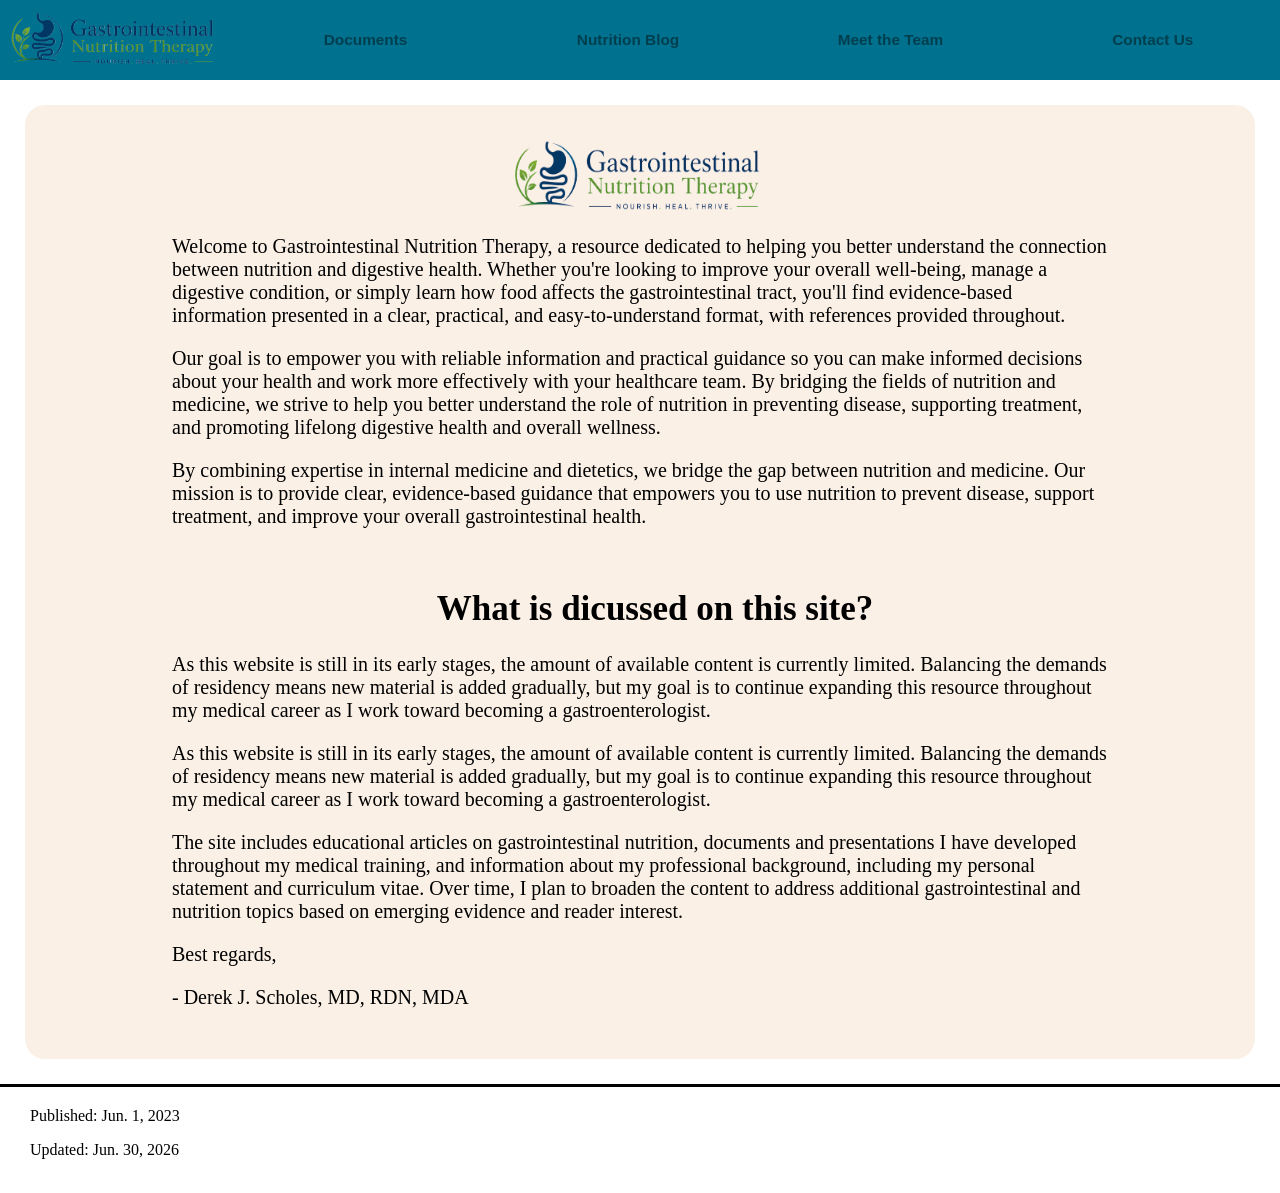
<file: index.html>
<!DOCTYPE html>
<html lang="en">
  <head>
    <meta charset="UTF-8">
    <meta name="viewport" content="width=device-width, initial-scale=1.0">
    <meta http-equiv="X-UA-Compatible" content="ie=edge">
    <title>Gastrointestinal Nutrition Therapy: Contact Us</title>
    <link href="CSS/style.css" rel="stylesheet"/>
  </head>
  
  <body>
    
      <header class="heading">
        <nav class="top-buttons">
          <a href="index.html" class="logo"><img class="heading-picture" src="/Images/New_Crop.png" alt="Logo"></a>
          <a href="documents.html" class="nav-btn">Documents</a>
          <a href="blog.html" class="nav-btn">Nutrition Blog</a>
          <a href="team.html" class="nav-btn">Meet the Team</a>
          <a href="contact-me.html" class="nav-btn">Contact Us</a>
        </nav>
      </header>
    
<main>
  
    <div class="top-bar">
      <section1 class="team">
        <img class="gipicture" src="/Images/New_Crop.png">
        <div class="personal-statement">
        <p class="ps">
        Welcome to Gastrointestinal Nutrition Therapy, a resource dedicated to helping you better understand the connection between nutrition and digestive health. Whether you're looking to improve your overall well-being, manage a digestive condition, or simply learn how food affects the gastrointestinal tract, you'll find evidence-based information presented in a clear, practical, and easy-to-understand format, with references provided throughout.  
        </p>
        <p class="ps">
         Our goal is to empower you with reliable information and practical guidance so you can make informed decisions about your health and work more effectively with your healthcare team. By bridging the fields of nutrition and medicine, we strive to help you better understand the role of nutrition in preventing disease, supporting treatment, and promoting lifelong digestive health and overall wellness.
        </p>  
        <p class="ps">
        By combining expertise in internal medicine and dietetics, we bridge the gap between nutrition and medicine. Our mission is to provide clear, evidence-based guidance that empowers you to use nutrition to prevent disease, support treatment, and improve your overall gastrointestinal health.  
        </p>
        </div>
        <br>
        <h1>
          What is dicussed on this site?
        </h1>
        <div class="personal-statement">
        <p class="ps">
          As this website is still in its early stages, the amount of available content is currently limited. Balancing the demands of residency means new material is added gradually, but my goal is to continue expanding this resource throughout my medical career as I work toward becoming a gastroenterologist.
        </p>
        <p class="ps">
          As this website is still in its early stages, the amount of available content is currently limited. Balancing the demands of residency means new material is added gradually, but my goal is to continue expanding this resource throughout my medical career as I work toward becoming a gastroenterologist.
        </p>  
        <p class="ps">
          The site includes educational articles on gastrointestinal nutrition, documents and presentations I have developed throughout my medical training, and information about my professional background, including my personal statement and curriculum vitae. Over time, I plan to broaden the content to address additional gastrointestinal and nutrition topics based on emerging evidence and reader interest.
        </p>
        <p class="ps">Best regards,</p>
        <p class="ps">- Derek J. Scholes, MD, RDN, MDA</p>
        </div>
      </section1>
    </div>
    <hr class="bottom-line">
      <footer>
        <p>
          Published: Jun. 1, 2023
        </p>
        <p>
          Updated: Jun. 30, 2026
        </p>
      </footer>
  </main>
  </body>
</html>
</file>
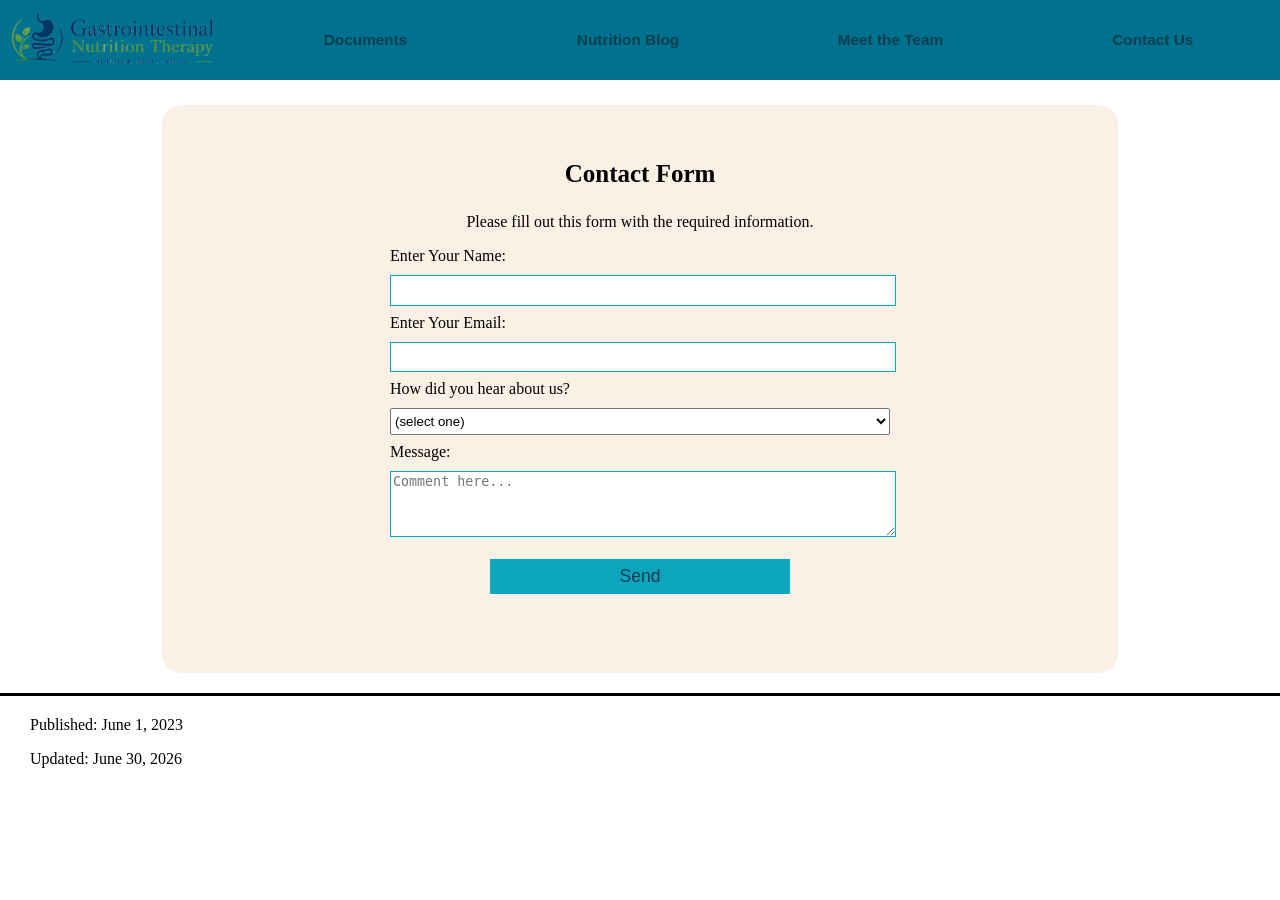
<file: contact-me.html>
<!DOCTYPE html>
<html lang="en">
  <head>
    <meta charset="UTF-8">
    <meta name="viewport" content="width=device-width, initial-scale=1.0">
    <meta http-equiv="X-UA-Compatible" content="ie=edge">
    <title>Gastrointestinal Nutrition Therapy: Contact Us</title>
    <link href="CSS/style.css" rel="stylesheet"/>
  </head>
  
  <body>
    
      <header class="heading">
        <nav class="top-buttons">
          <a href="index.html" class="logo"><img class="heading-picture" src="/Images/New_Crop.png" alt="Logo"></a>
          <a href="documents.html" class="nav-btn">Documents</a>
          <a href="blog.html" class="nav-btn">Nutrition Blog</a>
          <a href="team.html" class="nav-btn">Meet the Team</a>
          <a href="contact-me.html" class="nav-btn">Contact Us</a>
        </nav>
      </header>
    
<main>
  <section class="contact-top-bar">
        <h3>Contact Form</h3>
    <p class="contact">Please fill out this form with the required information.</p>
      
    <form action="https://formsubmit.co/contact@ginutritiontherapy.com" method="POST" >
        <label for="name">Enter Your Name: <input id="name" name="name" type="text" required></label>
        <label for="email">Enter Your Email: <input id="email" name="email" type="email" required></label>
        <label for="referrer">How did you hear about us?
          <select id="referrer" name="referrer">
            <option value="">(select one)</option>
            <option value="Internet Search">Internet Search</option>
            <option value="Health Provider">Health Provider</option>
            <option value="Social Media">Social Media</option>
            <option value="Other">Other</option>
          </select>
        </label>
        <label for="message">Message:
          <textarea id="message" name="message" rows="4" placeholder="Comment here..."></textarea>
        </label>
      <input type="submit" value="Send">
    </form>
      
  </section>
</main>
    
    <hr class="bottom-line">
    
    <footer>
        <p>Published: June 1, 2023</p>
        <p>Updated: June 30, 2026</p>
      </footer>
  </body>
</html>
</file>
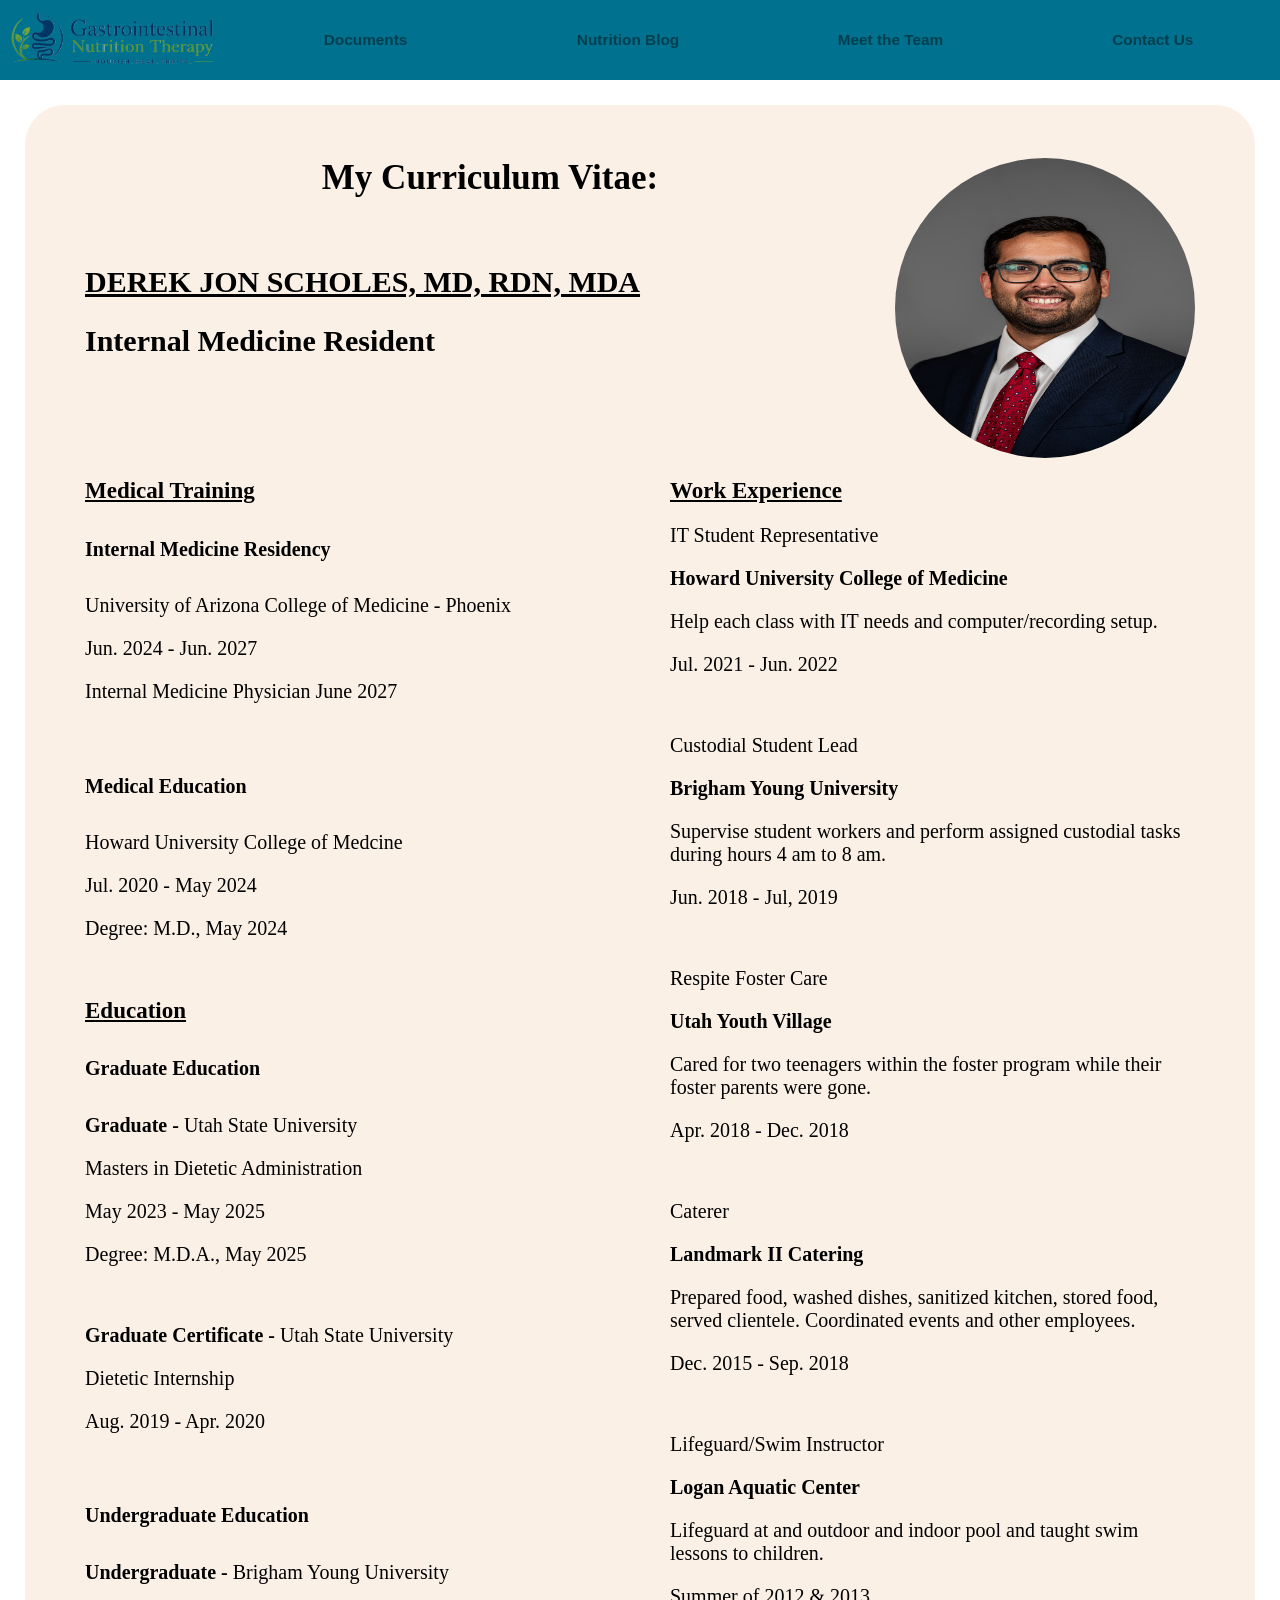
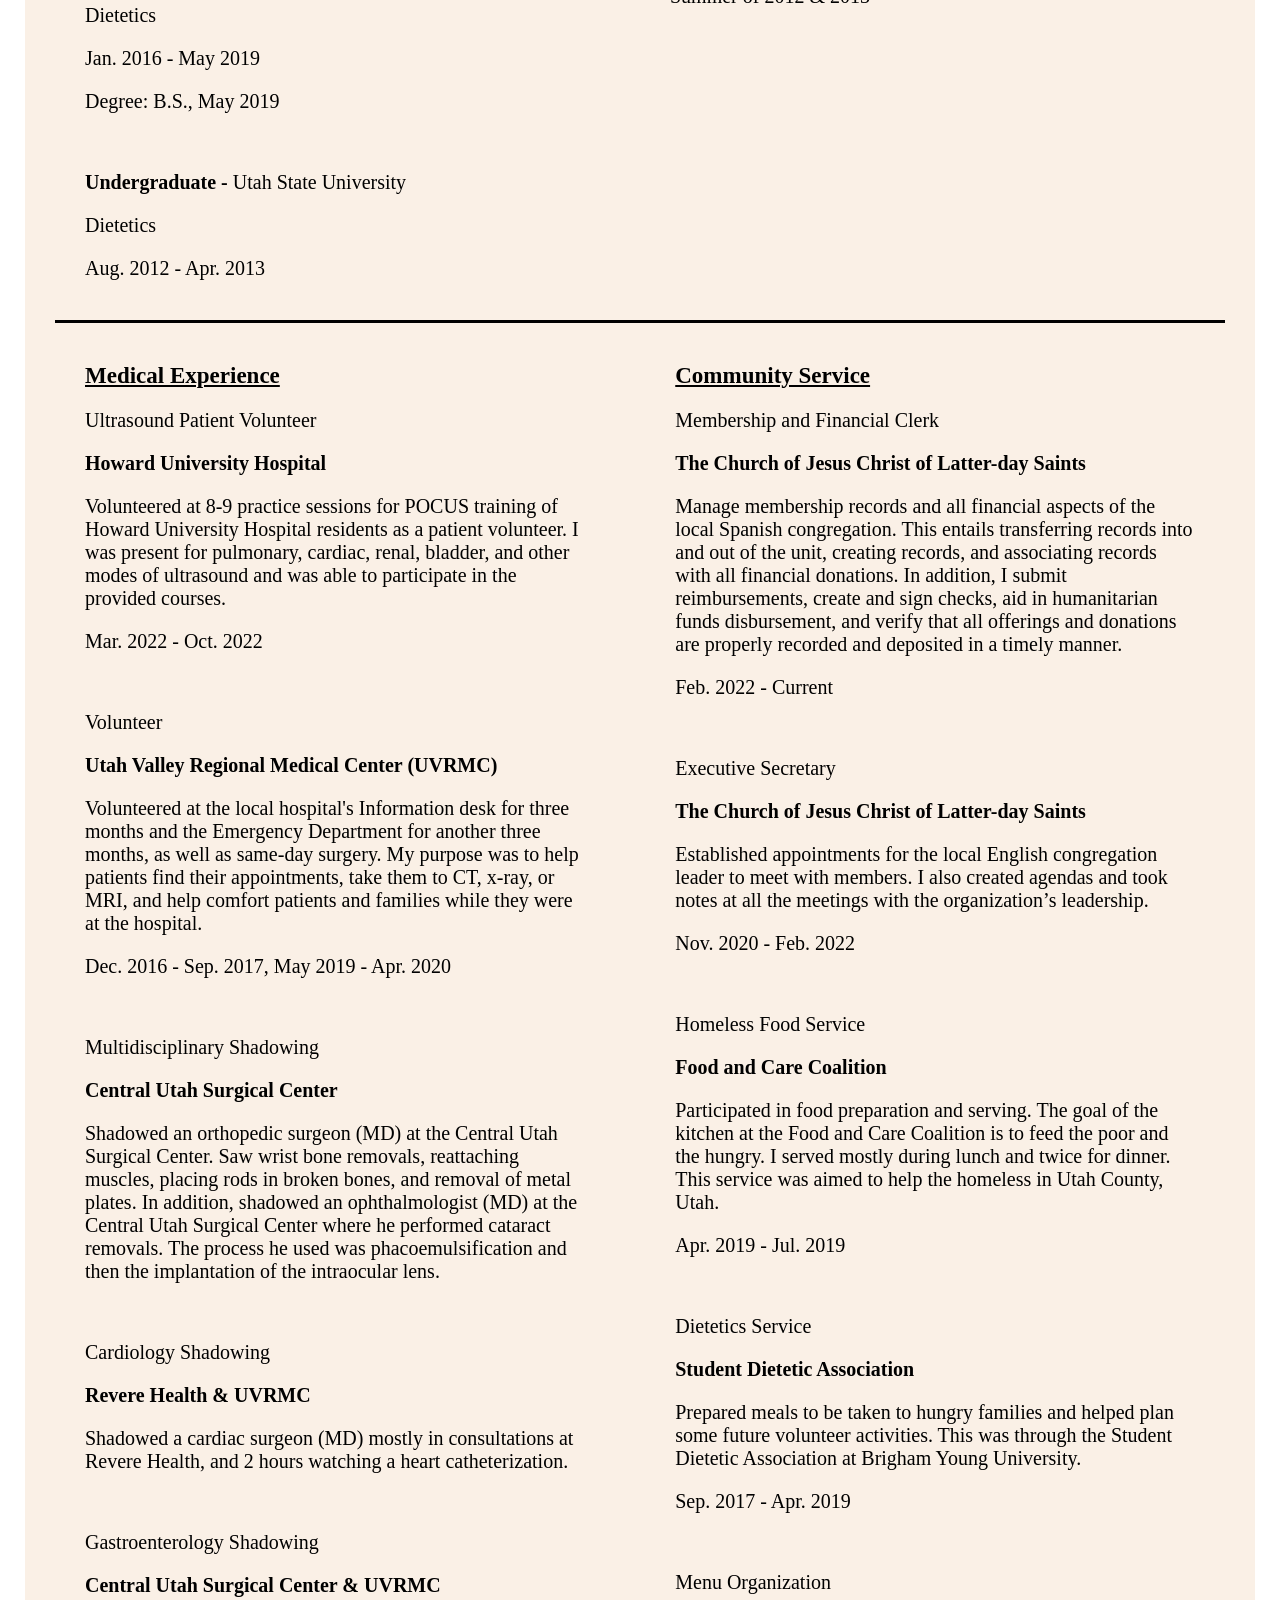
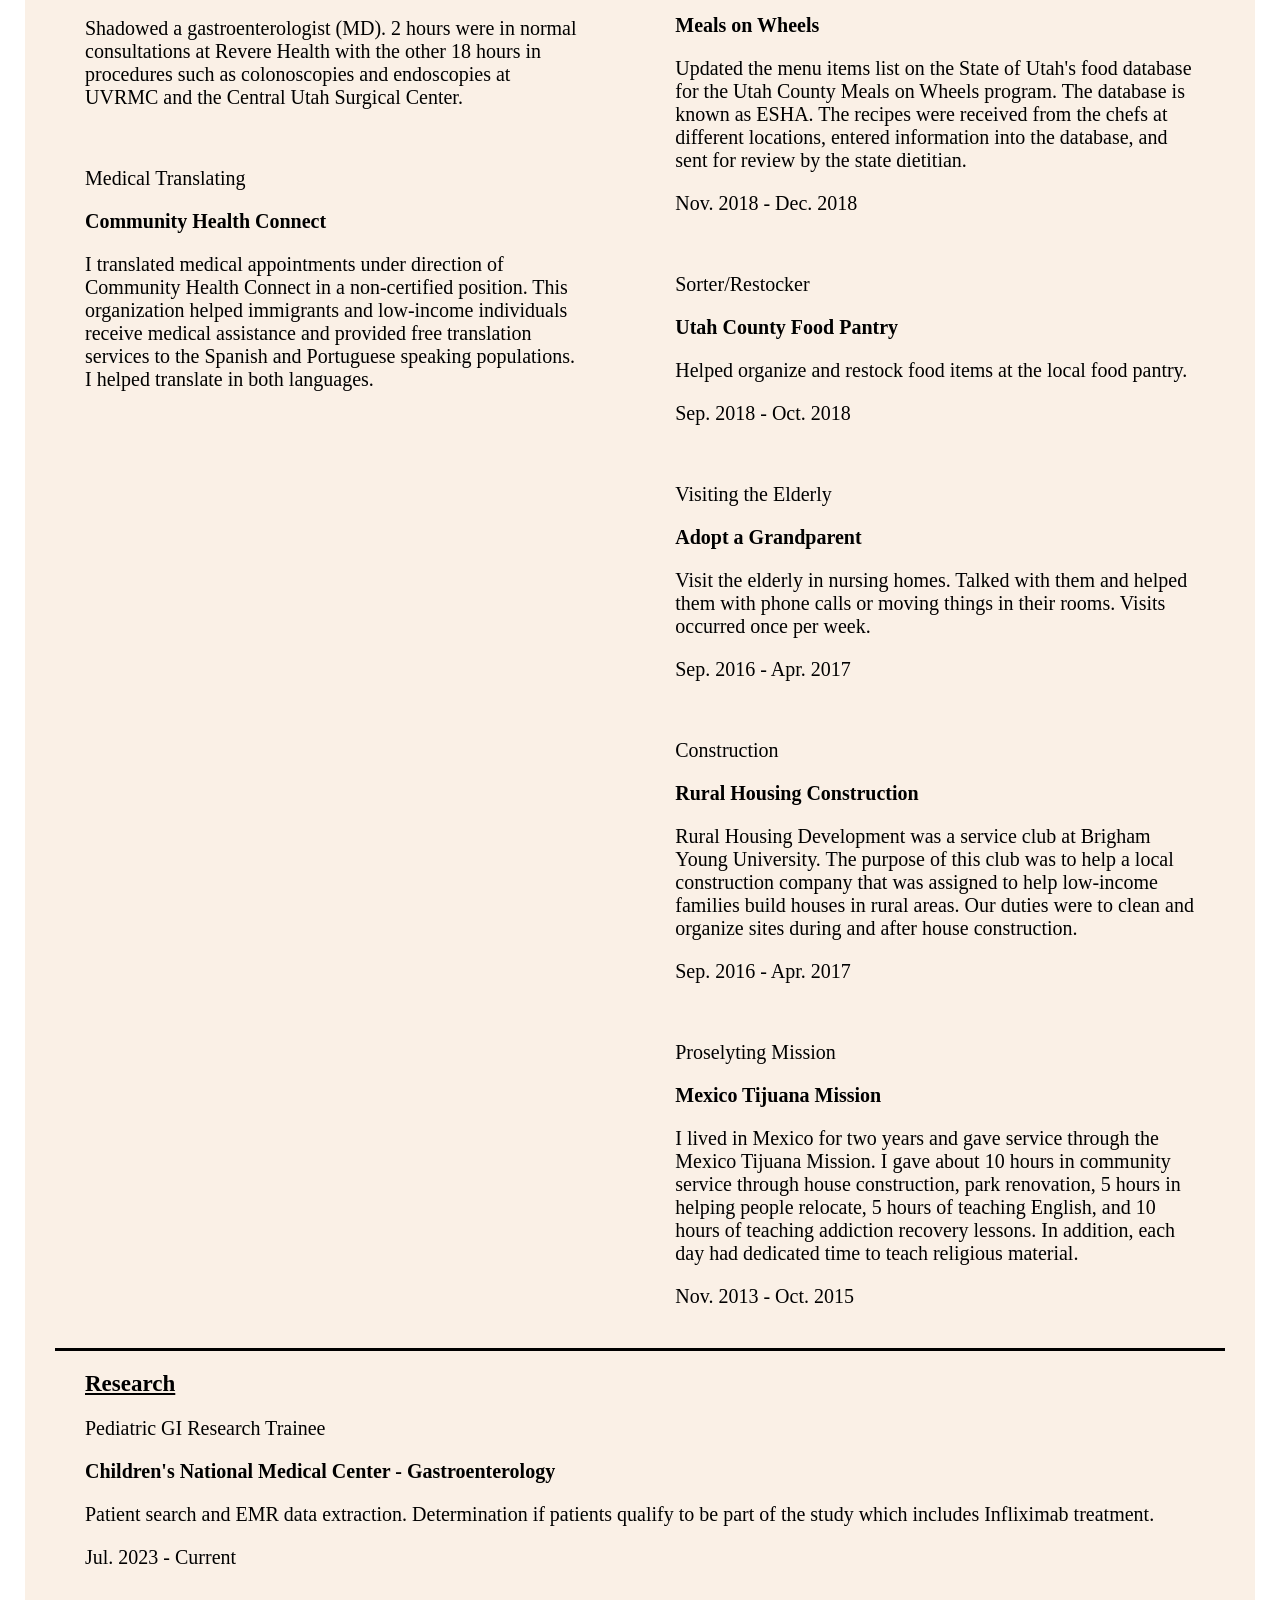
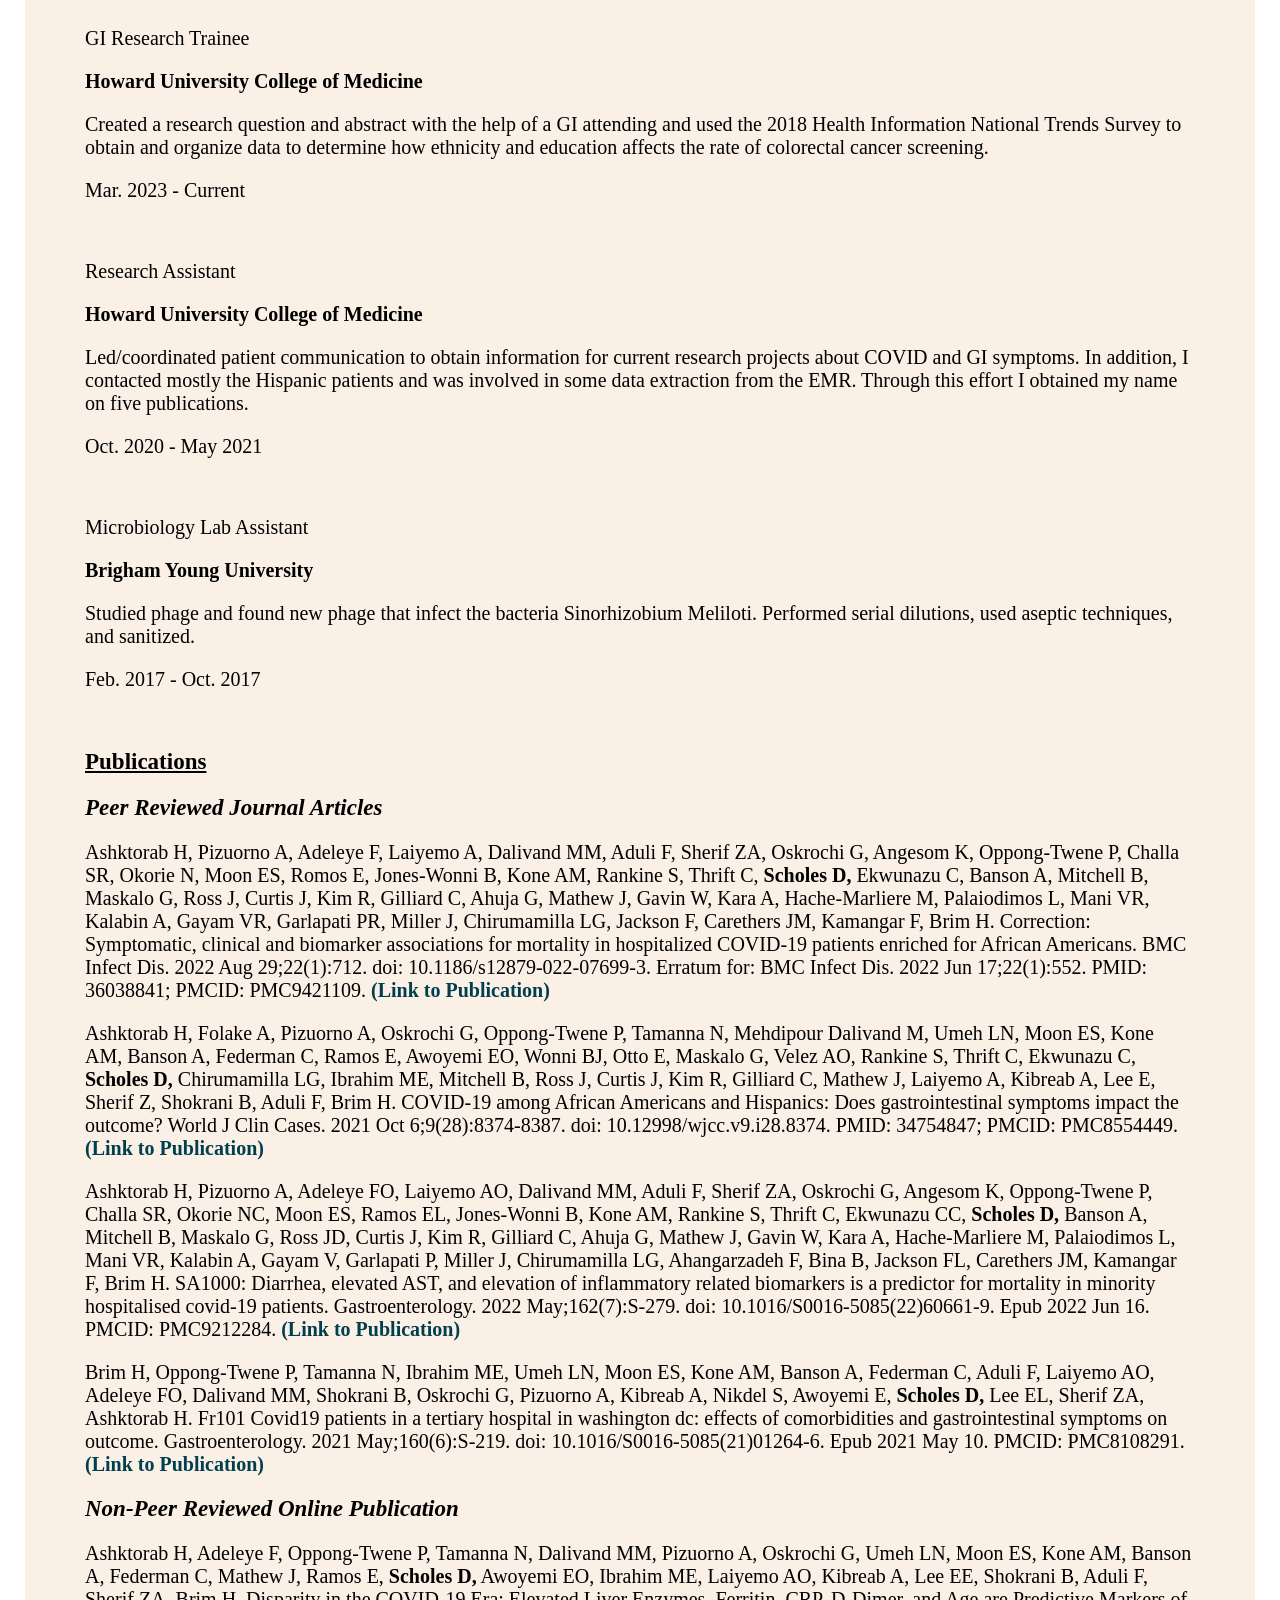
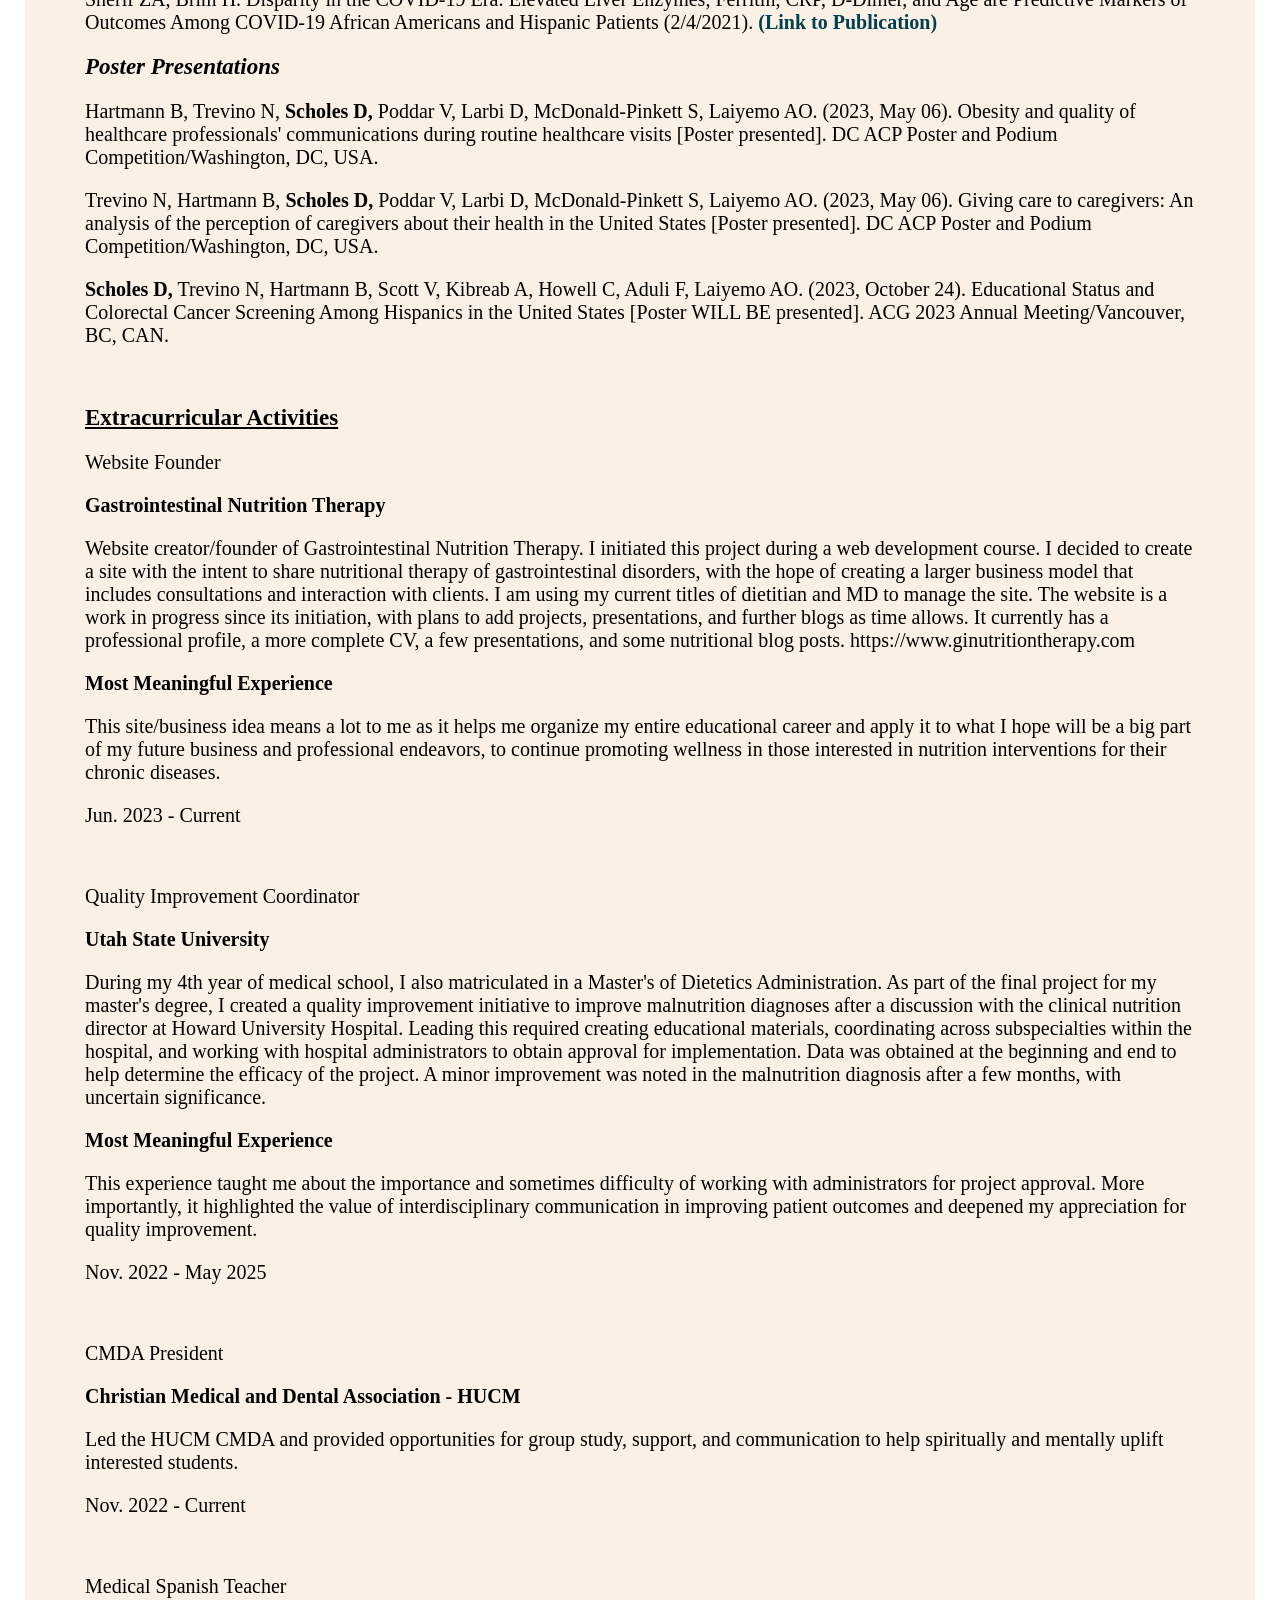
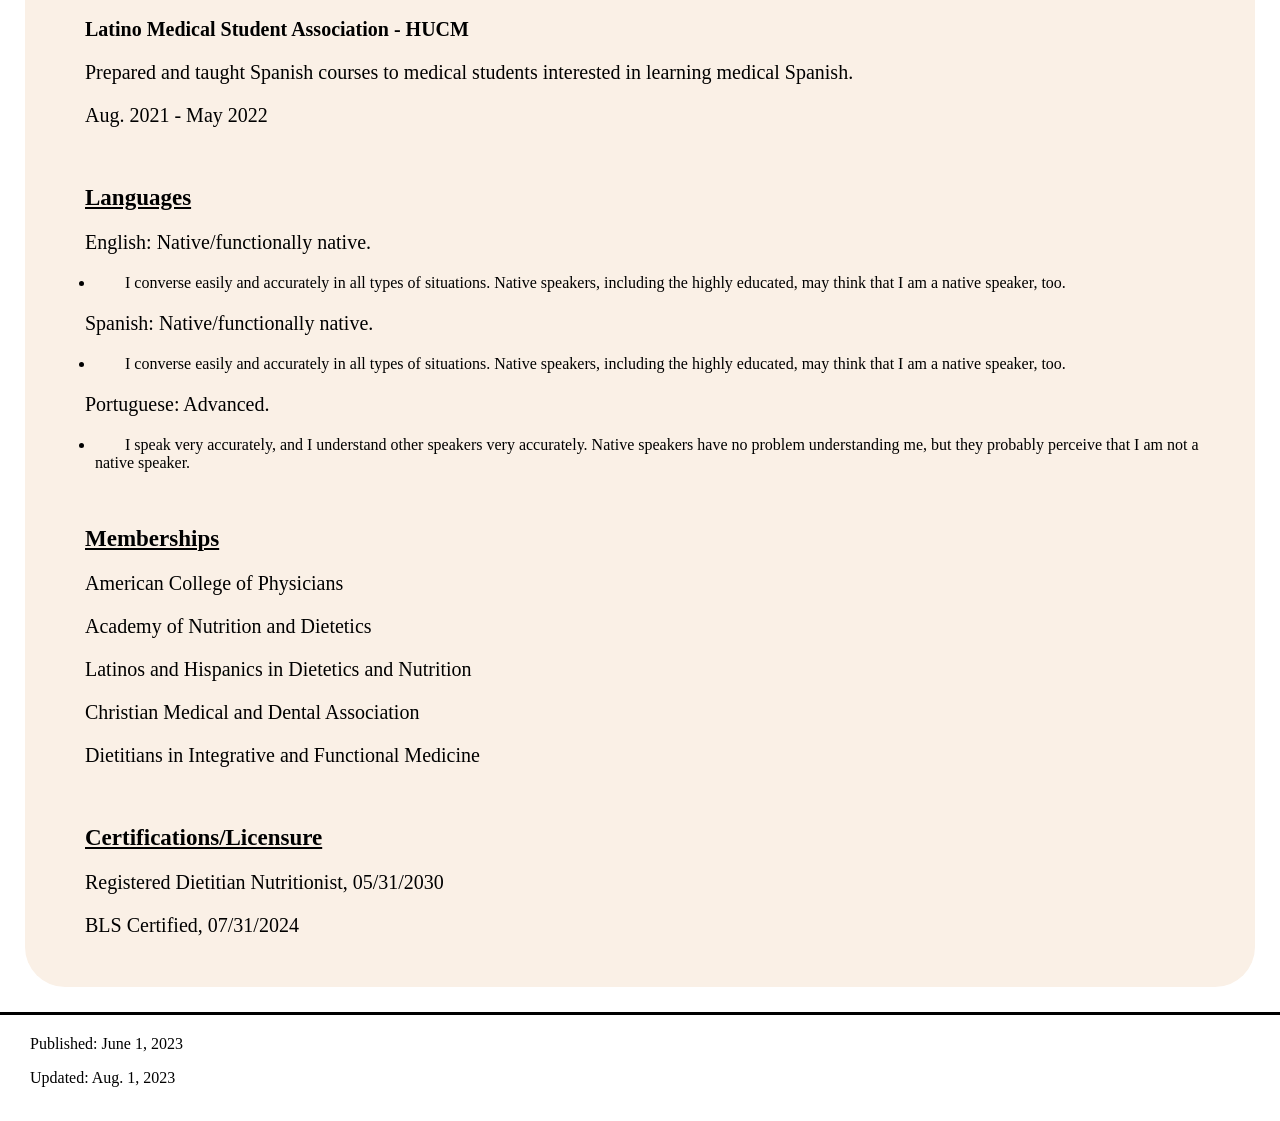
<file: cv.html>
<!DOCTYPE html>
<html lang="en">
  <head>
    <meta charset="UTF-8">
    <meta name="viewport" content="width=device-width, initial-scale=1.0">
    <meta http-equiv="X-UA-Compatible" content="ie=edge">
    <title>Gastrointestinal Nutrition Therapy: Contact Us</title>
    <link href="CSS/style.css" rel="stylesheet"/>
  </head>
  
  <body>
    
      <header class="heading">
        <nav class="top-buttons">
          <a href="index.html" class="logo"><img class="heading-picture" src="/Images/New_Crop.png" alt="Logo"></a>
          <a href="documents.html" class="nav-btn">Documents</a>
          <a href="blog.html" class="nav-btn">Nutrition Blog</a>
          <a href="team.html" class="nav-btn">Meet the Team</a>
          <a href="contact-me.html" class="nav-btn">Contact Us</a>
        </nav>
      </header>
    
<main>
  
    <div class="cv-top-bar">
      <div class="curriculum">
        <div class="picture">
          <img class="headshot" src="/Images/IMG_0027.jpeg" />
        </div>
        <div>
        <h1>My Curriculum Vitae:</h1>
        </div>
        <br>
        <h2>
          <u>DEREK JON SCHOLES, MD, RDN, MDA</u>
          </h2>
        <h2>Internal Medicine Resident</h2>
        <br>
        <div class="row">
        <div class="column">
          <h4>
            <u>Medical Training</u>
          </h4>
          <h5 class="CV-text">Internal Medicine Residency</h5>
          <p class="CV-text">University of Arizona College of Medicine - Phoenix</p>
          <p class="CV-text">Jun. 2024 - Jun. 2027</p>
          <p class="CV-text">Internal Medicine Physician June 2027</p>
          <br />
          <h5 class="CV-text">Medical Education</h5>
          <p class="CV-text">Howard University College of Medcine</p>
          <p class="CV-text">Jul. 2020 - May 2024</p>
          <p class="CV-text">Degree: M.D., May 2024</p>
          <br />
          <h4>
            <u>Education</u>
          </h4>
          <h5 class="CV-text">Graduate Education</h5>
          <p class="CV-text"><strong>Graduate - </strong>Utah State University</p>
          <p class="CV-text">Masters in Dietetic Administration</p>
          <p class="CV-text">May 2023 - May 2025</p>
          <p class="CV-text">Degree: M.D.A., May 2025</p>
          <br />
          <p class="CV-text"><strong>Graduate Certificate - </strong>Utah State University</p>
          <p class="CV-text">Dietetic Internship</p>
          <p class="CV-text">Aug. 2019 - Apr. 2020</p>
          <br />
          <h5 class="CV-text">Undergraduate Education</h5>
          <p class="CV-text"><strong>Undergraduate - </strong>Brigham Young University</p>
          <p class="CV-text">Dietetics</p>
          <p class="CV-text">Jan. 2016 - May 2019</p>
          <p class="CV-text">Degree: B.S., May 2019</p>
          <br />
          <p class="CV-text"><strong>Undergraduate - </strong>Utah State University</p>
          <p class="CV-text">Dietetics</p>
          <p class="CV-text">Aug. 2012 - Apr. 2013</p>
        </div>
        <div class="column">
          <h4>
            <u>Work Experience</u>
          </h4>
          <p class="CV-text">
             IT Student Representative
          </p>
          <p class="CV-text">
            <strong>Howard University College of Medicine</strong>
          </p>
          <p class="CV-text">
            Help each class with IT needs and computer/recording setup.
          </p>
          <p class="CV-text">
            Jul. 2021 - Jun. 2022
          </p>
          <br>
          <p class="CV-text">
            Custodial Student Lead
          </p>
          <p class="CV-text">
            <strong>Brigham Young University</strong>
          </p>
          <p class="CV-text">
            Supervise student workers and perform assigned custodial tasks during hours 4 am to 8 am.
          </p>
          <p class="CV-text">
            Jun. 2018 - Jul, 2019
          </p>
          <br>
          <p class="CV-text">
            Respite Foster Care
          </p>
          <p class="CV-text">
            <strong>Utah Youth Village</strong>
          </p>
          <p class="CV-text">
            Cared for two teenagers within the foster program while their foster parents were gone. 
          </p>
          <p class="CV-text">
            Apr. 2018 - Dec. 2018
          </p>
          <br>
          <p class="CV-text">
             Caterer
          </p>
          <p class="CV-text">
            <strong>Landmark II Catering</strong>
          </p>
          <p class="CV-text">
            Prepared food, washed dishes, sanitized kitchen, stored food, served clientele. Coordinated events and other employees.
          </p>
          <p class="CV-text">
            Dec. 2015 - Sep. 2018
          </p>
          <br>
          <p class="CV-text">
            Lifeguard/Swim Instructor
          </p>
          <p class="CV-text">
            <strong>Logan Aquatic Center</strong>
          </p>
          <p class="CV-text">
            Lifeguard at and outdoor and indoor pool and taught swim lessons to children.
          </p>
          <p class="CV-text">
            Summer of 2012 & 2013
          </p>
        </div>
        </div>
        <hr>
        <div class="row">
        <div class="medical-experience" class="column">
          <h4>
            <u>Medical Experience</u>
          </h4>
          <p class="CV-text">
            Ultrasound Patient Volunteer
          </p>
          <p class="CV-text">
            <strong>Howard University Hospital</strong>
          </p>
          <p class="CV-text">
            Volunteered at 8-9 practice sessions for POCUS training of Howard University Hospital residents as a patient volunteer. I was present for pulmonary, cardiac, renal, bladder, and other modes of ultrasound and was able to participate in the provided courses. 
          </p>
          <p class="CV-text">
            Mar. 2022 - Oct. 2022
          </p>
          <br>
          <p class="CV-text">
            Volunteer
          </p>
          <p class="CV-text">
            <strong>Utah Valley Regional Medical Center (UVRMC)</strong>
          </p>
          <p class="CV-text">
            Volunteered at the local hospital's Information desk for three months and the Emergency Department for another three months, as well as same-day surgery. My purpose was to help patients find their appointments, take them to CT, x-ray, or MRI, and help comfort patients and families while they were at the hospital.
          </p>
          <p class="CV-text">
            Dec. 2016 - Sep. 2017, May 2019 - Apr. 2020
          </p>
          <br>
          <p class="CV-text">
             Multidisciplinary Shadowing
          </p>
          <p class="CV-text">
            <strong>Central Utah Surgical Center</strong>
          </p>
          <p class="CV-text">
            Shadowed an orthopedic surgeon (MD) at the Central Utah Surgical Center. Saw wrist bone removals, reattaching muscles, placing rods in broken bones, and removal of metal plates. In addition, shadowed an ophthalmologist (MD) at the Central Utah Surgical Center where he performed cataract removals. The process he used was phacoemulsification and then the implantation of the intraocular lens.
          </p>
          <br>
          <p class="CV-text">
            Cardiology Shadowing
          </p>
          <p class="CV-text">
            <strong>Revere Health & UVRMC</strong>
          </p>
          <p class="CV-text">
            Shadowed a cardiac surgeon (MD) mostly in consultations at Revere Health, and 2 hours watching a heart catheterization.
          </p>
          <br>
          <p class="CV-text">
             Gastroenterology Shadowing
          </p>
          <p class="CV-text">
            <strong>Central Utah Surgical Center & UVRMC</strong>
          </p>
          <p class="CV-text">
            Shadowed a gastroenterologist (MD). 2 hours were in normal consultations at Revere Health with the other 18 hours in procedures such as colonoscopies and endoscopies at UVRMC and the Central Utah Surgical Center. 
          </p>
          <br>
          <p class="CV-text">
            Medical Translating
          </p>
          <p class="CV-text">
            <strong>Community Health Connect</strong>
          </p>
          <p class="CV-text">
            I translated medical appointments under direction of Community Health Connect in a non-certified position. This organization helped immigrants and low-income individuals receive medical assistance and provided free translation services to the Spanish and Portuguese speaking populations. I helped translate in both languages.
          </p>
    
        </div>
        <br>
        <div class="community-service" class="column">
          <h4>
            <u>Community Service</u>
          </h4>
          <p class="CV-text">
            Membership and Financial Clerk
          </p>
          <p class="CV-text">
            <strong>The Church of Jesus Christ of Latter-day Saints</strong>
          </p>
          <p class="CV-text">
            Manage membership records and all financial aspects of the local Spanish congregation. This entails transferring records into and out of the unit, creating records, and associating records with all financial donations. In addition, I submit reimbursements, create and sign checks, aid in humanitarian funds disbursement, and verify that all offerings and donations are properly recorded and deposited in a timely manner. 
          </p>
          <p class="CV-text">
            Feb. 2022 - Current
          </p>
          <br>
          <p class="CV-text">
            Executive Secretary
          </p>
          <p class="CV-text">
            <strong>The Church of Jesus Christ of Latter-day Saints</strong>
          </p>
          <p class="CV-text">
            Established appointments for the local English congregation leader to meet with members. I also created agendas and took notes at all the meetings with the organization’s leadership. 
          </p>
          <p class="CV-text">
            Nov. 2020 - Feb. 2022
          </p>
          <br>
          <p class="CV-text">
            Homeless Food Service
          </p>
          <p class="CV-text">
            <strong>Food and Care Coalition</strong>
          </p>
          <p class="CV-text">
            Participated in food preparation and serving. The goal of the kitchen at the Food and Care Coalition is to feed the poor and the hungry. I served mostly during lunch and twice for dinner. This service was aimed to help the homeless in Utah County, Utah. 
          </p>
          <p class="CV-text">
            Apr. 2019 - Jul. 2019
          </p>
          <br>
          <p class="CV-text">
            Dietetics Service
          </p>
          <p class="CV-text">
            <strong>Student Dietetic Association</strong>
          </p>
          <p class="CV-text">
            Prepared meals to be taken to hungry families and helped plan some future volunteer activities. This was through the Student Dietetic Association at Brigham Young University.
          </p>
          <p class="CV-text">
            Sep. 2017 - Apr. 2019
          </p>
          <br>
          <p class="CV-text">
            Menu Organization
          </p>
          <p class="CV-text">
            <strong>Meals on Wheels</strong>
          </p>
          <p class="CV-text">
            Updated the menu items list on the State of Utah's food database for the Utah County Meals on Wheels program. The database is known as ESHA. The recipes were received from the chefs at different locations, entered information into the database, and sent for review by the state dietitian. 
          </p>
          <p class="CV-text">
            Nov. 2018 - Dec. 2018
          </p>
          <br>
          <p class="CV-text">
            Sorter/Restocker
          </p>
          <p class="CV-text">
            <strong>Utah County Food Pantry</strong>
          </p>
          <p class="CV-text">
            Helped organize and restock food items at the local food pantry. 
          </p>
          <p class="CV-text">
            Sep. 2018 - Oct. 2018
          </p>
          <br>
          <p class="CV-text">
            Visiting the Elderly
          </p>
          <p class="CV-text">
            <strong>Adopt a Grandparent</strong>
          </p>
          <p class="CV-text">
            Visit the elderly in nursing homes. Talked with them and helped them with phone calls or moving things in their rooms. Visits occurred once per week. 
          </p>
          <p class="CV-text">
            Sep. 2016 - Apr. 2017
          </p>
          <br>
          <p class="CV-text">
            Construction
          </p>
          <p class="CV-text">
            <strong>Rural Housing Construction</strong>
          </p>
          <p class="CV-text">
            Rural Housing Development was a service club at Brigham Young University. The purpose of this club was to help a local construction company that was assigned to help low-income families build houses in rural areas. Our duties were to clean and organize sites during and after house construction.
          </p>
          <p class="CV-text">
            Sep. 2016 - Apr. 2017
          </p>
          <br>
          <p class="CV-text">
            Proselyting Mission
          </p>
          <p class="CV-text">
            <strong>Mexico Tijuana Mission</strong>
          </p>
          <p class="CV-text">
            I lived in Mexico for two years and gave service through the Mexico Tijuana Mission. I gave about 10 hours in community service through house construction, park renovation, 5 hours in helping people relocate, 5 hours of teaching English, and 10 hours of teaching addiction recovery lessons. In addition, each day had dedicated time to teach religious material.
          </p>
          <p class="CV-text">
            Nov. 2013 - Oct. 2015
          </p>
        </div>
        </div>
        <hr>
        <div class="research">
          <h4>
            <u>Research</u>
          </h4>
          <p class="CV-text">
            Pediatric GI Research Trainee
          </p>
          <p class="CV-text">
            <strong>Children's National Medical Center - Gastroenterology</strong>
          </p>
          <p class="CV-text">
            Patient search and EMR data extraction. Determination if patients qualify to be part of the study which includes Infliximab treatment.
          </p>
          <p class="CV-text">
            Jul. 2023 - Current
          </p>
          <br>
          <p class="CV-text">
            GI Research Trainee
          </p>
          <p class="CV-text">
            <strong>Howard University College of Medicine</strong>
          </p>
          <p class="CV-text">
            Created a research question and abstract with the help of a GI attending and used the 2018 Health Information National Trends Survey to obtain and organize data to determine how ethnicity and education affects the rate of colorectal cancer screening. 
          </p>
          <p class="CV-text">
            Mar. 2023 - Current
          </p>
          <br>
          <p class="CV-text">
            Research Assistant
          </p>
          <p class="CV-text">
            <strong>Howard University College of Medicine</strong>
          </p>
          <p class="CV-text">
            Led/coordinated patient communication to obtain information for current research projects about COVID and GI symptoms. In addition, I contacted mostly the Hispanic patients and was involved in some data extraction from the EMR. Through this effort I obtained my name on five publications.
          </p>
          <p class="CV-text">
            Oct. 2020 - May 2021
          </p>
          <br>
          <p class="CV-text">
            Microbiology Lab Assistant
          </p>
          <p class="CV-text">
            <strong>Brigham Young University</strong>
          </p>
          <p class="CV-text">
            Studied phage and found new phage that infect the bacteria Sinorhizobium Meliloti. Performed serial dilutions, used aseptic techniques, and sanitized.
          </p>
          <p class="CV-text">
            Feb. 2017 - Oct. 2017
          </p>
          <br>

        </div>
        <div class="publications">
          <h4>
            <u>Publications</u>
          </h4>
          <h4><em>Peer Reviewed Journal Articles</em></h4>
          <p class="CV-text" class="citation">
            Ashktorab H, Pizuorno A, Adeleye F, Laiyemo A, Dalivand MM, Aduli F, Sherif ZA, Oskrochi G, Angesom K, Oppong-Twene P, Challa SR, Okorie N, Moon ES, Romos E, Jones-Wonni B, Kone AM, Rankine S, Thrift C, <strong>Scholes D,</strong> Ekwunazu C, Banson A, Mitchell B, Maskalo G, Ross J, Curtis J, Kim R, Gilliard C, Ahuja G, Mathew J, Gavin W, Kara A, Hache-Marliere M, Palaiodimos L, Mani VR, Kalabin A, Gayam VR, Garlapati PR, Miller J, Chirumamilla LG, Jackson F, Carethers JM, Kamangar F, Brim H. Correction: Symptomatic, clinical and biomarker associations for mortality in hospitalized COVID-19 patients enriched for African Americans. BMC Infect Dis. 2022 Aug 29;22(1):712. doi: 10.1186/s12879-022-07699-3. Erratum for: BMC Infect Dis. 2022 Jun 17;22(1):552. PMID: 36038841; PMCID: PMC9421109.
            <a href="https://pubmed.ncbi.nlm.nih.gov/36038841/"><strong> (Link to Publication)</strong></a></p>
          <p class="CV-text" class="citation">
            Ashktorab H, Folake A, Pizuorno A, Oskrochi G, Oppong-Twene P, Tamanna N, Mehdipour Dalivand M, Umeh LN, Moon ES, Kone AM, Banson A, Federman C, Ramos E, Awoyemi EO, Wonni BJ, Otto E, Maskalo G, Velez AO, Rankine S, Thrift C, Ekwunazu C, <strong>Scholes D,</strong> Chirumamilla LG, Ibrahim ME, Mitchell B, Ross J, Curtis J, Kim R, Gilliard C, Mathew J, Laiyemo A, Kibreab A, Lee E, Sherif Z, Shokrani B, Aduli F, Brim H. COVID-19 among African Americans and Hispanics: Does gastrointestinal symptoms impact the outcome? World J Clin Cases. 2021 Oct 6;9(28):8374-8387. doi: 10.12998/wjcc.v9.i28.8374. PMID: 34754847; PMCID: PMC8554449.
          <a href="https://www.ncbi.nlm.nih.gov/pmc/articles/PMC8554449/#:~:text=Diarrhea%20was%20prevalent%20(18.8%25),did%20not%20affect%20the%20outcome."><strong> (Link to Publication)</strong></a></p>
          <p class="CV-text" class="citation">
            Ashktorab H, Pizuorno A, Adeleye FO, Laiyemo AO, Dalivand MM, Aduli F, Sherif ZA, Oskrochi G, Angesom K, Oppong-Twene P, Challa SR, Okorie NC, Moon ES, Ramos EL, Jones-Wonni B, Kone AM, Rankine S, Thrift C, Ekwunazu CC, <strong>Scholes D,</strong> Banson A, Mitchell B, Maskalo G, Ross JD, Curtis J, Kim R, Gilliard C, Ahuja G, Mathew J, Gavin W, Kara A, Hache-Marliere M, Palaiodimos L, Mani VR, Kalabin A, Gayam V, Garlapati P, Miller J, Chirumamilla LG, Ahangarzadeh F, Bina B, Jackson FL, Carethers JM, Kamangar F, Brim H. SA1000: Diarrhea, elevated AST, and elevation of inflammatory related biomarkers is a predictor for mortality in minority hospitalised covid-19 patients. Gastroenterology. 2022 May;162(7):S-279. doi: 10.1016/S0016-5085(22)60661-9. Epub 2022 Jun 16. PMCID: PMC9212284.
          <a href="https://www.ncbi.nlm.nih.gov/pmc/articles/PMC9212284/"><strong> (Link to Publication)</strong></a></p>
          <p class="CV-text" class="citation">
            Brim H, Oppong-Twene P, Tamanna N, Ibrahim ME, Umeh LN, Moon ES, Kone AM, Banson A, Federman C, Aduli F, Laiyemo AO, Adeleye FO, Dalivand MM, Shokrani B, Oskrochi G, Pizuorno A, Kibreab A, Nikdel S, Awoyemi E, <strong>Scholes D,</strong> Lee EL, Sherif ZA, Ashktorab H. Fr101 Covid19 patients in a tertiary hospital in washington dc: effects of comorbidities and gastrointestinal symptoms on outcome. Gastroenterology. 2021 May;160(6):S-219. doi: 10.1016/S0016-5085(21)01264-6. Epub 2021 May 10. PMCID: PMC8108291.
          <a href="https://www.ncbi.nlm.nih.gov/pmc/articles/PMC8108291/"><strong> (Link to Publication)</strong></a></p>
          <h4><em>Non-Peer Reviewed Online Publication</em></h4>
          <p class="CV-text" class="citation">
            Ashktorab H, Adeleye F, Oppong-Twene P, Tamanna N, Dalivand MM, Pizuorno A, Oskrochi G, Umeh LN, Moon ES, Kone AM, Banson A, Federman C, Mathew J, Ramos E, <strong>Scholes D,</strong> Awoyemi EO, Ibrahim ME, Laiyemo AO, Kibreab A, Lee EE, Shokrani B, Aduli F, Sherif ZA, Brim H. Disparity in the COVID-19 Era: Elevated Liver Enzymes, Ferritin, CRP, D-Dimer, and Age are Predictive Markers of Outcomes Among COVID-19 African Americans and Hispanic Patients (2/4/2021).
          <a href="https://ssrn.com/abstract=3780108"><strong> (Link to Publication)</strong></a></p>
          <h4><em>Poster Presentations</em></h4>
          <p class="CV-text" class="citation">
            Hartmann B, Trevino N, <strong>Scholes D,</strong> Poddar V, Larbi D, McDonald-Pinkett S, Laiyemo AO. (2023, May 06). Obesity and quality of healthcare professionals' communications during routine healthcare visits [Poster presented]. DC ACP Poster and Podium Competition/Washington, DC, USA. 
          </p>
          <p class="CV-text">
            Trevino N, Hartmann B, <strong>Scholes D,</strong> Poddar V, Larbi D, McDonald-Pinkett S, Laiyemo AO. (2023, May 06). Giving care to caregivers: An analysis of the perception of caregivers about their health in the United States [Poster presented]. DC ACP Poster and Podium Competition/Washington, DC, USA. 
          </p>
          <p class="CV-text">
             <strong>Scholes D,</strong> Trevino N, Hartmann B, Scott V, Kibreab A, Howell C, Aduli F, Laiyemo AO. (2023, October 24). Educational Status and Colorectal Cancer Screening Among Hispanics in the United States [Poster WILL BE presented]. ACG 2023 Annual Meeting/Vancouver, BC, CAN. 
          </p>
        </div>
        <br />
        <div class="extracurricular">
          <h4>
            <u>Extracurricular Activities</u>
          </h4>
          <p class="CV-text">
            Website Founder
          </p>
          <p class="CV-text">
            <strong>Gastrointestinal Nutrition Therapy</strong>
          </p>
          <p class="CV-text">
            Website creator/founder of Gastrointestinal Nutrition Therapy. I initiated this project during a web development course. I decided to create a site with the intent to share nutritional therapy of gastrointestinal disorders, with the hope of creating a larger business model that includes consultations and interaction with clients. I am using my current titles of dietitian and MD to manage the site. The website is a work in progress since its initiation, with plans to add projects, presentations, and further blogs as time allows. It currently has a professional profile, a more complete CV, a few presentations, and some nutritional blog posts. https://www.ginutritiontherapy.com
          </p>
          <p class="CV-text">
            <strong>Most Meaningful Experience</strong>  
          </p>
          <p class="CV-text">
            This site/business idea means a lot to me as it helps me organize my entire educational career and apply it to what I hope will be a big part of my future business and professional endeavors, to continue promoting wellness in those interested in nutrition interventions for their chronic diseases.
          </p>
          <p class="CV-text">
            Jun. 2023 - Current
          </p>
          <br>
          <p class="CV-text">
            Quality Improvement Coordinator
          </p>
          <p class="CV-text">
            <strong>Utah State University</strong>
          </p>
          <p class="CV-text">
            During my 4th year of medical school, I also matriculated in a Master's of Dietetics Administration. As part of the final project for my master's degree, I created a quality improvement initiative to improve malnutrition diagnoses after a discussion with the clinical nutrition director at Howard University Hospital. Leading this required creating educational materials, coordinating across subspecialties within the hospital, and working with hospital administrators to obtain approval for implementation. Data was obtained at the beginning and end to help determine the efficacy of the project. A minor improvement was noted in the malnutrition diagnosis after a few months, with uncertain significance.
          </p>
          <p class="CV-text">
            <strong>Most Meaningful Experience</strong>  
          </p>
          <p class="CV-text">
            This experience taught me about the importance and sometimes difficulty of working with administrators for project approval. More importantly, it highlighted the value of interdisciplinary communication in improving patient outcomes and deepened my appreciation for quality improvement.
          </p>
          <p class="CV-text">
            Nov. 2022 - May 2025
          </p>
          <br>
          <p class="CV-text">
            CMDA President
          </p>
          <p class="CV-text">
            <strong>Christian Medical and Dental Association - HUCM</strong>
          </p>
          <p class="CV-text">
            Led the HUCM CMDA and provided opportunities for group study, support, and communication to help spiritually and mentally uplift interested students.
          </p>
          <p class="CV-text">
            Nov. 2022 - Current
          </p>
          <br>
          <p class="CV-text">
            Medical Spanish Teacher
          </p>
          <p class="CV-text">
            <strong>Latino Medical Student Association - HUCM</strong>
          </p>
          <p class="CV-text">
            Prepared and taught Spanish courses to medical students interested in learning medical Spanish. 
          </p>
          <p class="CV-text">
            Aug. 2021 - May 2022
          </p>
        </div>
        <br />
        <div class="languages">
          <h4>
            <u>Languages</u>
          </h4>
          <p class="CV-text">English: Native/functionally native.</p>
          <ul><li>I converse easily and accurately in all types of situations. Native speakers, including the highly educated, may think that I am a native speaker, too.</li></ul>
          <p class="CV-text">Spanish: Native/functionally native.</p>
          <ul><li>I converse easily and accurately in all types of situations. Native speakers, including the highly educated, may think that I am a native speaker, too.</li></ul>
          <p class="CV-text">Portuguese: Advanced.</p>
          <ul><li>I speak very accurately, and I understand other speakers very accurately. Native speakers have no problem understanding me, but they probably perceive that I am not a native speaker.</li></ul>
        </div>
        <br />
        <div class="memberships">
          <h4>
            <u>Memberships</u>
          </h4>
          <p class="CV-text">American College of Physicians</p>
          <p class="CV-text">Academy of Nutrition and Dietetics</p>
          <p class="CV-text">Latinos and Hispanics in Dietetics and Nutrition</p>
          <p class="CV-text">Christian Medical and Dental Association</p>
          <p class="CV-text">Dietitians in Integrative and Functional Medicine</p>
        </div>
        <br />
        <div class="certs">
          <h4>
            <u>Certifications/Licensure</u>
          </h4>
          <p class="CV-text">Registered Dietitian Nutritionist, 05/31/2030</p>
          <p class="CV-text">BLS Certified, 07/31/2024</p>
        </div>
      </div>
    </div>
    <hr class="bottom-line">
      <footer>
        <p>
          Published: June 1, 2023
        </p>
        <p>
          Updated: Aug. 1, 2023
        </p>
      </footer>
  </main>
  </body>
</html>
</file>
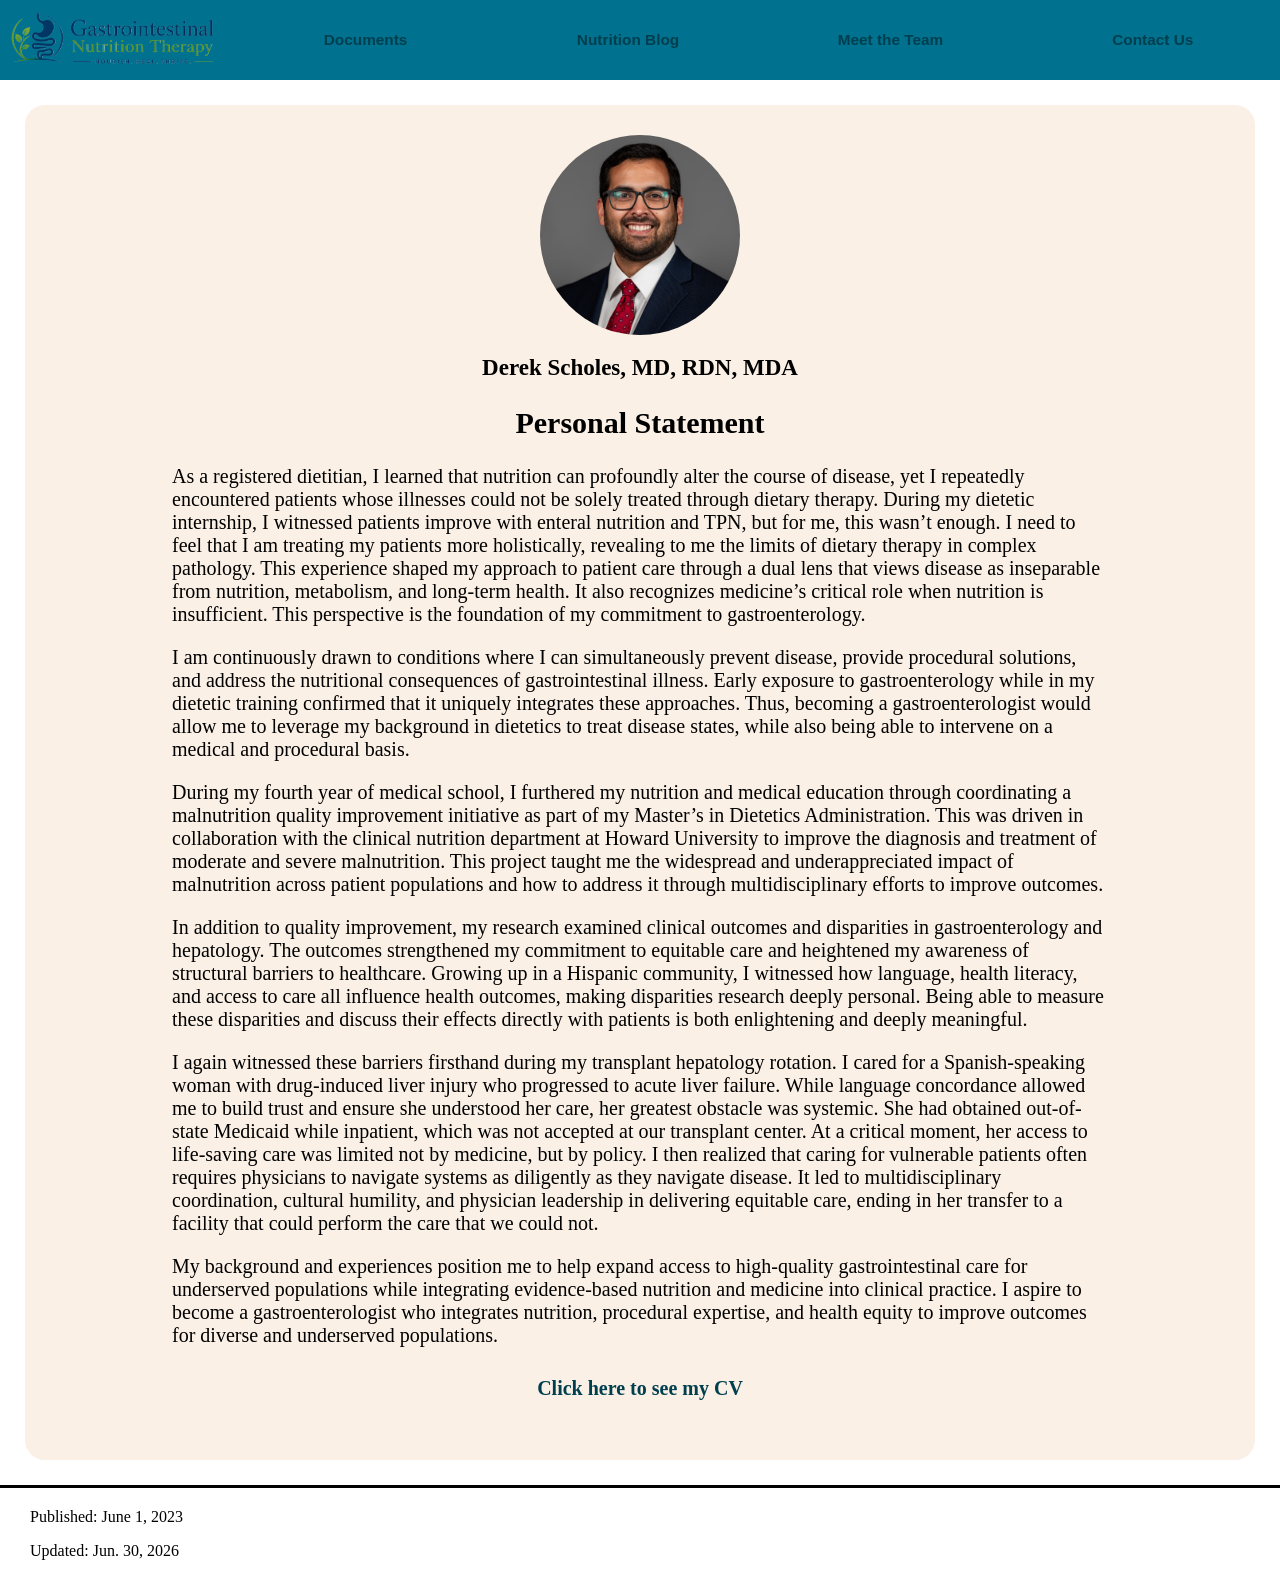
<file: team.html>
<!DOCTYPE html>
<html lang="en">
  <head>
    <meta charset="UTF-8">
    <meta name="viewport" content="width=device-width, initial-scale=1.0">
    <meta http-equiv="X-UA-Compatible" content="ie=edge">
    <title>Gastrointestinal Nutrition Therapy: Contact Us</title>
    <link href="CSS/style.css" rel="stylesheet"/>
  </head>
  
  <body>
    
      <header class="heading">
        <nav class="top-buttons">
          <a href="index.html" class="logo"><img class="heading-picture" src="/Images/New_Crop.png" alt="Logo"></a>
          <a href="documents.html" class="nav-btn">Documents</a>
          <a href="blog.html" class="nav-btn">Nutrition Blog</a>
          <a href="team.html" class="nav-btn">Meet the Team</a>
          <a href="contact-me.html" class="nav-btn">Contact Us</a>
        </nav>
      </header>
    
    <div class="team-top-bar">
      <section1 class="team">
      
        <img class="team-photo" src="/Images/IMG_0027.jpeg" />
        <h4>
          Derek Scholes, MD, RDN, MDA
        </h4>
        <div class="personal-statement">
        <h2>
          Personal Statement
        </h2>
        <p class="ps">
         As a registered dietitian, I learned that nutrition can profoundly alter the course of disease, yet I repeatedly encountered patients whose illnesses could not be solely treated through dietary therapy. During my dietetic internship, I witnessed patients improve with enteral nutrition and TPN, but for me, this wasn’t enough. I need to feel that I am treating my patients more holistically, revealing to me the limits of dietary therapy in complex pathology. This experience shaped my approach to patient care through a dual lens that views disease as inseparable from nutrition, metabolism, and long-term health. It also recognizes medicine’s critical role when nutrition is insufficient. This perspective is the foundation of my commitment to gastroenterology.
        </p>
        <p class="ps">
          I am continuously drawn to conditions where I can simultaneously prevent disease, provide procedural solutions, and address the nutritional consequences of gastrointestinal illness. Early exposure to gastroenterology while in my dietetic training confirmed that it uniquely integrates these approaches. Thus, becoming a gastroenterologist would allow me to leverage my background in dietetics to treat disease states, while also being able to intervene on a medical and procedural basis.
        </p>
        <p class="ps">
          During my fourth year of medical school, I furthered my nutrition and medical education through coordinating a malnutrition quality improvement initiative as part of my Master’s in Dietetics Administration. This was driven in collaboration with the clinical nutrition department at Howard University to improve the diagnosis and treatment of moderate and severe malnutrition. This project taught me the widespread and underappreciated impact of malnutrition across patient populations and how to address it through multidisciplinary efforts to improve outcomes.
        </p>
        <p class="ps">
          In addition to quality improvement, my research examined clinical outcomes and disparities in gastroenterology and hepatology. The outcomes strengthened my commitment to equitable care and heightened my awareness of structural barriers to healthcare. Growing up in a Hispanic community, I witnessed how language, health literacy, and access to care all influence health outcomes, making disparities research deeply personal. Being able to measure these disparities and discuss their effects directly with patients is both enlightening and deeply meaningful.
        </p>
        <p class="ps">
          I again witnessed these barriers firsthand during my transplant hepatology rotation. I cared for a Spanish-speaking woman with drug-induced liver injury who progressed to acute liver failure. While language concordance allowed me to build trust and ensure she understood her care, her greatest obstacle was systemic. She had obtained out-of-state Medicaid while inpatient, which was not accepted at our transplant center. At a critical moment, her access to life-saving care was limited not by medicine, but by policy. I then realized that caring for vulnerable patients often requires physicians to navigate systems as diligently as they navigate disease. It led to multidisciplinary coordination, cultural humility, and physician leadership in delivering equitable care, ending in her transfer to a facility that could perform the care that we could not.
        </p>
        <p class="ps">
          My background and experiences position me to help expand access to high-quality gastrointestinal care for underserved populations while integrating evidence-based nutrition and medicine into clinical practice. I aspire to become a gastroenterologist who integrates nutrition, procedural expertise, and health equity to improve outcomes for diverse and underserved populations.
        </p>
        <p class="cv-link"><a href="cv.html"><strong>Click here to see my CV</strong></a></p>
        </div>
      </section1>
    </div>
    <hr class="bottom-line">
      <footer>
        <p>
          Published: June 1, 2023
        </p>
        <p>
          Updated: Jun. 30, 2026
        </p>
      </footer>
  </main>
  </body>
</html>
</file>
<file: CSS/style.css>
/*General CSS for ALL webpages*/
    /*header*/
    .heading {
      text-align: center;
      background-color: #00718F;
      color: black;
      padding: 12px 0px 12px 0px;
      margin: auto;
         }

     .top-buttons {
    display: flex;
   /* flex-direction: row;*/
    align-items: center;
    justify-content: center;
    gap: 8px;
    width: 100%;
    max-width: 1400px;
    margin: 0 auto;
    }
    
   /* .top-buttons > * {
      flex: 1 1 0;
      min-width: 0;  
    } */


/*    button {
    flex: 1;
    width: 100%;
    min-height: 55px;
    padding: 0.75rem;
    border: none;
    border-radius: 10px;
    background: #0BA5BE;
    color: #013F4E;
    font-family: sans-serif;
    font-size: clamp(12px, 1.2vw, 20px);
    font-weight: bold;
    cursor: pointer;
    white-space: nowrap;
    transition: background-color 0.2s ease, color 0.2s ease;
    }
*/
   .nav-btn {
     flex: 1;
       text-align: center;
       bacground-color: #0BA5BE;
       color: #013F4E;
       font-family: sans-serif;
       font-size: clamp(12px, 1.2vw, 20px);
       padding: 12px;
       border-radius: 10px;
       text-decoration: none;
       font-weight: bold;
   }

    nav-btn:hover {
            background-color: #013F4E;
            color: #0BA5BE;
            text-decoration: none;
           }
    
   nav-btn:visited {
      color: white;
      background-color: #0BA5BE;
      text-decoration: none;
    }
    
    nav-btn:active {
      color: white;
      background-color: #0BA5BE;
      text-decoration: none;
    }

   .logo {
     flex: 1;
     display: flex;
       justify-content: center;
       align-items: center;
   }

    .heading-picture {
    display: block;    
    width: 100%;
    max-width: 220px;    
    height: auto;
     }

   /* .heading-picture:hover {
            background-color: #013F4E;
            color: #0BA5BE;
   }*/

    /*body*/
    body {
      background-color: white;
      padding: 0px;
      margin: 0;
      height: 100%;
      width: 100%;
      text-indent: 0;
            }
    
    h1, h3 {
            text-align: center;
            }
    h1 {
        font-size: 35px;
        font-family: Tahoma;
        }
    h2 {
        font-size: 30px;
        text-decoration: ;
        }
    h3 {
        font-size: 25px;
        }

    .contact {
       text-align: center;
    }
    
   
    img.team-photo {
      display: block;
      width: 200px;
      height: 200px;
      border-radius: 50%;
      margin: auto;
      text-align: center;
      object-fit: cover;
    }
    
    a {
      text-decoration: none;
      color: #013F4E;
    }
    
    a:hover {
      color: #0BA5BE;
    }
    
    hr {
        background-color: black;
        border: 0;
        height: 3px;
        padding: 0px;
      width: 100%;
      margin: 20px 0 20px 0;
        }
    
    div {
      margin: 0;
    }
    
    main {
      width: 100%;
      margin: 0;
    }
    
    footer {
      margin: 15px 0 15px 30px;
    }
    
    .top-bar {
      background-color: #faf0e6;
      text-indent: 30px;
      padding: 30px;
      margin: 25px;
      border-radius: 20px;
         }
    
    .team-top-bar {
      background-color: #faf0e6;
      padding: 30px;
      margin: 25px;
      border-radius: 20px;
         }
    
    .cv-top-bar {
      background-color: #faf0e6;
      text-indent: 30px;
      padding: 30px;
      margin: 25px;
      border-radius: 40px;
    }
    
    .contact-top-bar {
      background-color: #faf0e6;
      padding: 30px;
      margin: 25px auto 20px auto;
      border-radius: 20px;
      width: 70%;
      min-width: 200px;
    }

    section1 {
      width: 100%;
      height: 100vh;
      margin: 0;
      font-family: Tahoma;
    }
    
    form {
      width: 60vw;
      max-width: 500px;
      min-width: 300px;
      margin: 0 auto;
      padding-bottom: 2em;
    }
    
    fieldset {
      border: none;
      padding: 2rem 0;
    }

    label:select {
      background-color: white;
    }
    
    fieldset:last-of-type {
      border-bottom: none;
    }
    
    label {
      display: block;
      margin: 0.5rem 0;
    }
    
    input,
    textarea,
    select {
      margin: 10px 0 0 0;
      width: 100%;
      min-height: 2em;
    }
    
    input, textarea {
      background-color: white;
      border: 1px solid #0BA5BE;
      color: black;
    }
    
    .inline {
      width: unset;
      margin: 0 0.5em 0 0;
      vertical-align: middle;
    }
    
    input[type="submit"] {
      display: block;
      width: 60%;
      margin: 1em auto;
      height: 2em;
      font-size: 1.1rem;
      background-color: #0BA5BE;  
      color: #013F4E;
      min-width: 300px;
    }

    input[type="submit"]:hover {
            background-color: #013F4E;
            color: #0BA5BE;
            text-decoration: none;
           }
    
    input[type="file"] {
      padding: 1px 2px;
    }
    
    section1.team {
      text-align: center;
    }
    
    h4 {
      font-size: 23px;
      margin: 20px 0 0 0;
    }
    
    p.citation {
      text-indent: 0;
      margin: 10px 30px 10px 30px;
    }
    
    .gipicture {
      min-height: 75px;
      width: calc(100px + 13vw);
      height: auto;  
      margin: 5px auto 5px auto;
      display: block;  
      text-align: center;  
    }


    /*Contact Page*/
    
    
    /*Curriculum Vitae Page*/
    .CV-text {
      font-size: 20px;
      margin-left: 30px;
      margin-right: 30px;
      text-align: left;
      text-indent: 0;
    }

    .ACG {
      height: 150px;
      width: 300px;
      margin: 30px auto 30px 30px;
    }

    img.headshot {
      width: 300px;
      height: 300px;
      border-radius: 150px;
      float: right;
      margin-right: 30px;
    }

    .row {
      display: flex;
      width: 100%;
    }

    .column {
      flex: 50%;
      width: 50%;
    }

    /*Team page*/
    .ps {
      width: 80%;
      text-align: left;
      margin-left: auto;
      margin-right: auto;
      text-indent: 0;
      align-items: center;
    }
    
    .team-description {
      font-size: 20px;
    }

    .personal-statement {
      margin-left: auto;
      margin-right: auto;
      font-size: 20px;
    }
    
    .cv-link {
      padding: 10px;
    }
    
    /*Blog Page*/
    .blog-title {
      margin-left: 30px;
      width: 100%
    }
    
    .main-article{
      display: flex;
      flex-direction: column;
      position: relative;
      margin-left: 15px;
    }
    
    .blog-row {
      display: flex;
      width: 100%;
    
    }

    .blog-links {
      margin: 2px;
      padding: 10px;
      background-color: white;
      border-radius: 10px;
      text-align: center;
      flex: 30%;
      text-indent: 0px;
    }
    
    .collapsible {
      background-color: #0BA5BE;
      color: black;
      cursor: pointer;
      padding: 18px;
      width: 100%;
      border: none;
      text-align: center;
      outline: none;
      font-size: 25px;
      margin-top: 15px;
      margin-bottom: 10px;
      border-radius: 10px;
      margin-left: 0
    }
    
    .content {
      padding: 0 18px;
      max-height: 0;
      overflow: hidden;
      transition: max-height 0.2s ease-out;
      text-indent: 0;
      font-size: 20px;
    }
    
    .article-title {
      color: black;
    }
    .article-title:hover {
      color: black;
    }
    
    .active, .collapsible:hover {
      background-color: #0BA5BE;
      color: black;
    }
    
    .collapsible:after {
      content: '\02795'; /* Unicode character for "plus" sign (+) */
      font-size: 13px;
      color: black;
      float: right;
      margin-left: 5px;
    }
    
    .active:after {
      content: "\2796"; /* Unicode character for "minus" sign (-) */
    }
    
    .resources {
      margin-bottom: 0;
    }
    
    ol {
      margin: 2px;
    }

    /*Documents Html*/
    img.download-image {
      width: 250px;
      height: 125px;
    }

    .doc-link {
      text-align: center;
      align-items: center;
    }
</file>
